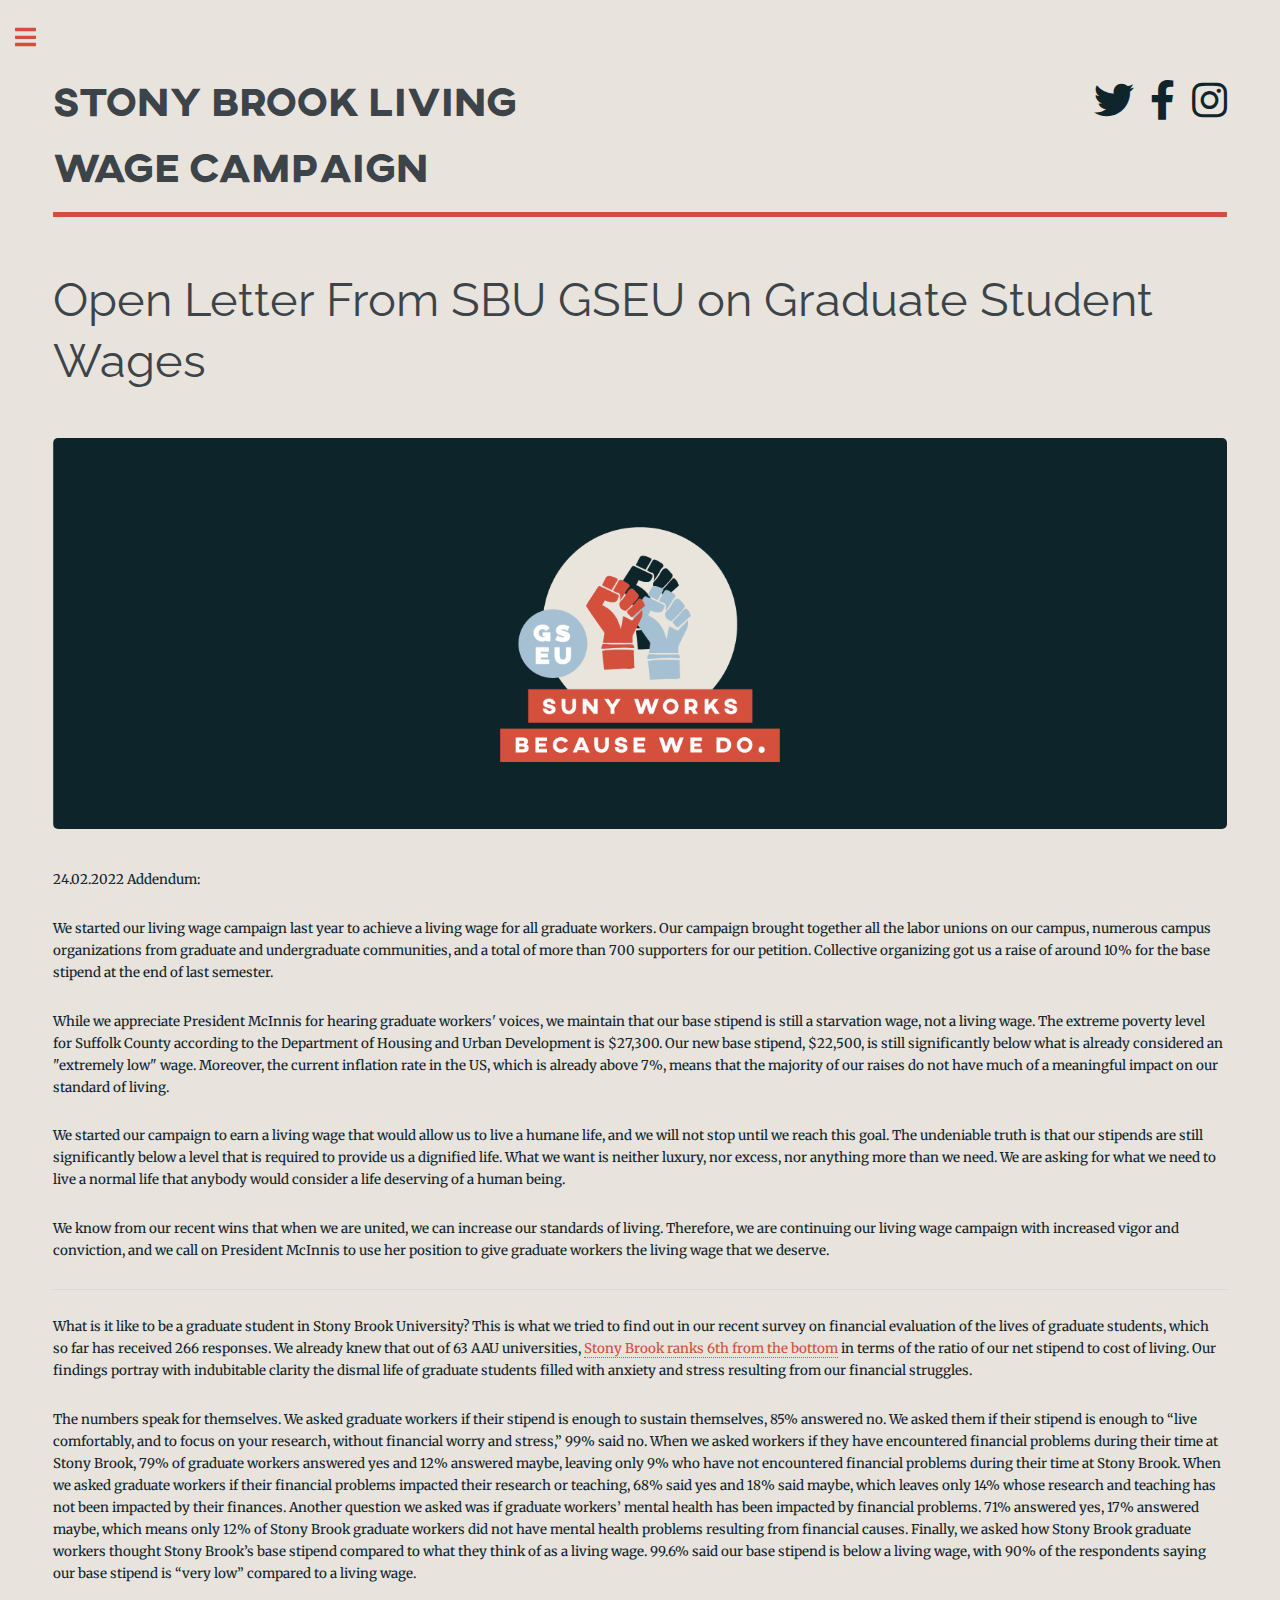
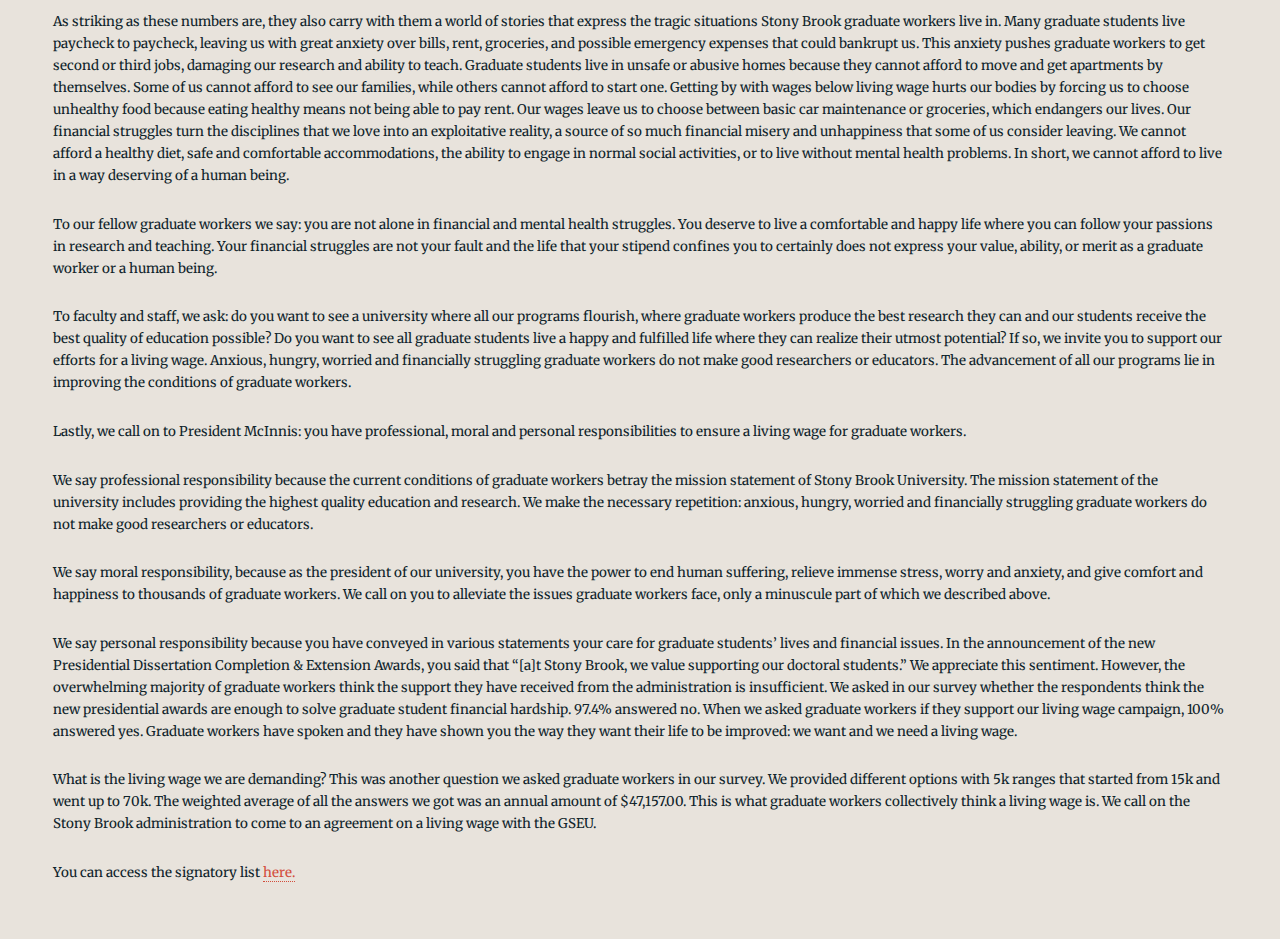
<file: letter.html>
<!DOCTYPE HTML>
<!--
	Editorial by HTML5 UP
	html5up.net | @ajlkn
	Free for personal and commercial use under the CCA 3.0 license (html5up.net/license)
-->
<html>
	<head>
		<title>Stony Brook Living Wage Campaign</title>
		<meta charset="utf-8" />
		<meta name="viewport" content="width=device-width, initial-scale=1, user-scalable=no" />
		<link rel="stylesheet" href="assets/css/main.css" />
	</head>
	<body class="is-preload">

		<!-- Wrapper -->
			<div id="wrapper">

				<!-- Main -->
					<div id="main">
						<div class="inner">

							<!-- Header -->
								<header id="header">
									<a href="index.html" class="logo"><strong>Stony Brook Living Wage Campaign</strong></a>
									<ul class="icons">
										<li><a href="https://twitter.com/GSEU_SBU" class="icon brands fa-twitter"><span class="label">Twitter</span></a></li>
										<li><a href="https://www.facebook.com/SBUGSEU/" class="icon brands fa-facebook-f"><span class="label">Facebook</span></a></li>
										<li><a href="https://www.instagram.com/sbu_gseu/" class="icon brands fa-instagram"><span class="label">Instagram</span></a></li>
									</ul>
								</header>

							<!-- Content -->
								<section>
									<header class="main">
										<h1>Open Letter From SBU GSEU on Graduate Student Wages</h1>
									</header>

									<span class="image main"><img src="images/GSEU_TwitterHeader.png" alt="" /></span>

									<p>24.02.2022 Addendum:</p>

									<p>We started our living wage campaign last year to achieve a living wage for all graduate workers. Our campaign brought together all the labor unions on our campus, numerous campus organizations from graduate and undergraduate communities, and a total of more than 700 supporters for our petition. Collective organizing got us a raise of around 10% for the base stipend at the end of last semester.</p>

									<p>While we appreciate President McInnis for hearing graduate workers' voices, we maintain that our base stipend is still a starvation wage, not a living wage. The extreme poverty level for Suffolk County according to the Department of Housing and Urban Development is $27,300. Our new base stipend, $22,500, is still significantly below what is already considered an "extremely low" wage. Moreover, the current inflation rate in the US, which is already above 7%, means that the majority of our raises do not have much of a meaningful impact on our standard of living.</p>

									<p>We started our campaign to earn a living wage that would allow us to live a humane life, and we will not stop until we reach this goal. The undeniable truth is that our stipends are still significantly below a level that is required to provide us a dignified life. What we want is neither luxury, nor excess, nor anything more than we need. We are asking for what we need to live a normal life that anybody would consider a life deserving of a human being.</p>

									<p>We know from our recent wins that when we are united, we can increase our standards of living. Therefore, we are continuing our living wage campaign with increased vigor and conviction, and we call on President McInnis to use her position to give graduate workers the living wage that we deserve.</p>

									<hr/>


									<p>What is it like to be a graduate student in Stony Brook University? This is what we tried to find out in our recent survey on financial evaluation of the lives of graduate students, which so far has received 266 responses. We already knew that out of 63 AAU universities, <a href="https://docs.google.com/spreadsheets/d/12QHeymmUnVK4b4Ab4DYH5rp_IVJ2F_fI">Stony Brook ranks 6th from the bottom</a> in terms of the ratio of our net stipend to cost of living. Our findings portray with indubitable clarity the dismal life of graduate students filled with anxiety and stress resulting from our financial struggles. </p>
									
									<p>The numbers speak for themselves. We asked graduate workers if their stipend is enough to sustain themselves, 85% answered no. We asked them if their stipend is enough to “live comfortably, and to focus on your research, without financial worry and stress,” 99% said no. When we asked workers if they have encountered financial problems during their time at Stony Brook, 79% of graduate workers answered yes and 12% answered maybe, leaving only 9% who have not encountered financial problems during their time at Stony Brook. When we asked graduate workers if their financial problems impacted their research or teaching, 68% said yes and 18% said maybe, which leaves only 14% whose research and teaching has not been impacted by their finances. Another question we asked was if graduate workers’ mental health has been impacted by financial problems. 71% answered yes, 17% answered maybe, which means only 12% of Stony Brook graduate workers did not have mental health problems resulting from financial causes. Finally, we asked how Stony Brook graduate workers thought Stony Brook’s base stipend compared to what they think of as a living wage. 99.6% said our base stipend is below a living wage, with 90% of the respondents saying our base stipend is “very low” compared to a living wage. </p>
									
									<p>As striking as these numbers are, they also carry with them a world of stories that express the tragic situations Stony Brook graduate workers live in. Many graduate students live paycheck to paycheck, leaving us with great anxiety over bills, rent, groceries, and possible emergency expenses that could bankrupt us. This anxiety pushes graduate workers to get second or third jobs, damaging our research and ability to teach. Graduate students live in unsafe or abusive homes because they cannot afford to move and get apartments by themselves. Some of us cannot afford to see our families, while others cannot afford to start one. Getting by with wages below living wage hurts our bodies by forcing us to choose unhealthy food because eating healthy means not being able to pay rent. Our wages leave us to choose between basic car maintenance or groceries, which endangers our lives. Our financial struggles turn the disciplines that we love into an exploitative reality, a source of so much financial misery and unhappiness that some of us consider leaving. We cannot afford a healthy diet, safe and comfortable accommodations, the ability to engage in normal social activities, or to live without mental health problems. In short, we cannot afford to live in a way deserving of a human being.</p>
												
									<p>To our fellow graduate workers we say: you are not alone in financial and mental health struggles. You deserve to live a comfortable and happy life where you can follow your passions in research and teaching. Your financial struggles are not your fault and the life that your stipend confines you to certainly does not express your value, ability, or merit as a graduate worker or a human being. </p>
									
									<p>To faculty and staff, we ask: do you want to see a university where all our programs flourish, where graduate workers produce the best research they can and our students receive the best quality of education possible? Do you want to see all graduate students live a happy and fulfilled life where they can realize their utmost potential? If so, we invite you to support our efforts for a living wage. Anxious, hungry, worried and financially struggling graduate workers do not make good researchers or educators. The advancement of all our programs lie in improving the conditions of graduate workers. </p>
									
									<p>Lastly, we call on to President McInnis: you have professional, moral and personal responsibilities to ensure a living wage for graduate workers. </p>
									
									<p>We say professional responsibility because the current conditions of graduate workers betray the mission statement of Stony Brook University. The mission statement of the university includes providing the highest quality education and research. We make the necessary repetition: anxious, hungry, worried and financially struggling graduate workers do not make good researchers or educators. </p>
									
									<p>We say moral responsibility, because as the president of our university, you have the power to end human suffering, relieve immense stress, worry and anxiety, and give comfort and happiness to thousands of graduate workers. We call on you to alleviate the issues graduate workers face, only a minuscule part of which we described above.</p>
									
									<p>We say personal responsibility because you have conveyed in various statements your care for graduate students’ lives and financial issues. In the announcement of the new Presidential Dissertation Completion & Extension Awards, you said that “[a]t Stony Brook, we value supporting our doctoral students.” We appreciate this sentiment. However, the overwhelming majority of graduate workers think the support they have received from the administration is insufficient. We asked in our survey whether the respondents think the new presidential awards are enough to solve graduate student financial hardship. 97.4% answered no. When we asked graduate workers if they support our living wage campaign, 100% answered yes. Graduate workers have spoken and they have shown you the way they want their life to be improved: we want and we need a living wage.</p>
									
									<p>What is the living wage we are demanding? This was another question we asked graduate workers in our survey. We provided different options with 5k ranges that started from 15k and went up to 70k. The weighted average of all the answers we got was an annual amount of $47,157.00. This is what graduate workers collectively think a living wage is. We call on the Stony Brook administration to come to an agreement on a living wage with the GSEU.</p>

									<p>You can access the signatory list <a href="https://docs.google.com/document/d/1Y_vhHpXjE5n5ourTETpWgTxVuZwa7Ty87KfaQSE6DP8/edit">here.</a></p>
								
								</section>

						</div>
					</div>

				<!-- Sidebar -->
					<div id="sidebar">
						<div class="inner">

							<!-- Menu -->
								<nav id="menu">
									<header class="major">
										<h2>Menu</h2>
									</header>
									<ul>
										<li><a href="index.html">Home</a></li>
										<li><a href="letter.html">Full Letter</a></li>
										<li><a href="stonybrookworker.html">The Stony Brook Worker</a></li>
									</ul>
								</nav>

							<!-- Section -->
								<section>
									<header class="major">
										<h2>Contact us</h2>
									</header>
									<p>Send us your comments and follow us on social media!</p>
									<ul class="contact">
										<li class="icon brands fa-twitter"><a href="https://twitter.com/GSEU_SBU">@GSEU_SBU</a></li>
							            <li class="icon brands fa-facebook-f"><a href="https://www.facebook.com/SBUGSEU/">GSEU Stony Brook</a></li>
										<li class="icon brands fa-instagram"><a href="https://www.instagram.com/sbu_gseu/">@sbu_gseu</a></li>
									</ul>
								</section>
								
							<!-- Section -->
								<section>
									<header class="major">
										<h2>Contact them</h2>
									</header>
									<p>Let Stony Brook University know that you demand a living wage for graduate students.</p>
									<ul class="contact">
										<li class="icon brands fa-twitter"><a href="https://twitter.com/stonybrooku">@stonybrooku</a></li>
							            <li class="icon brands fa-facebook-f"><a href="https://www.facebook.com/stonybrooku/">Stony Brook University</a></li>
										<li class="icon brands fa-instagram"><a href="https://www.instagram.com/stonybrooku/">@stonybrooku</a></li>
									</ul>
								</section>
							
							<!-- Section -->
								<section>
									<header class="major">
										<h2>Sign your card</h2>
									</header>
									<p>When we fight, we win. Signing your card today brings us one step closer to achieving a living wage.</p>
									<ul class="contact">
									<li class="icon solid fa-pen-square"><a href="https://www.cwa1104gseu.com/become-gseu-member">TAs and GAs: sign GSEU card</a></li>
									<li class="icon solid fa-pen-square"><a href="https://cwaraunion.org/content/become-cwa-1104-ra-union-member">RAs: sign RAU card</a></li>
									</ul>
								</section>

							<!-- Footer -->
								<footer id="footer">
									<p>Stony Brook GSEU. Demo Images: <a href="https://unsplash.com">Unsplash</a>. Design: <a href="https://html5up.net">HTML5 UP</a>.</p>
								</footer>

						</div>
					</div>

			</div>

		<!-- Scripts -->
			<script src="assets/js/jquery.min.js"></script>
			<script src="assets/js/browser.min.js"></script>
			<script src="assets/js/breakpoints.min.js"></script>
			<script src="assets/js/util.js"></script>
			<script src="assets/js/main.js"></script>

	</body>
</html>
</file>
<file: assets/css/main.css>
@import url(fontawesome-all.min.css);
@import url("https://fonts.googleapis.com/css?family=Raleway:400,400italic,600italic|Merriweather:400,400italic");
@font-face {
    font-family: Axis;
    src: url("../webfonts/Axis.otf") format("opentype");
}
/*
	Editorial by HTML5 UP
	html5up.net | @ajlkn
	Free for personal and commercial use under the CCA 3.0 license (html5up.net/license)
*/
html, body, div, span, applet, object,
iframe, h1, h2, h3, h4, h5, h6, p, blockquote,
pre, a, abbr, acronym, address, big, cite,
code, del, dfn, em, img, ins, kbd, q, s, samp,
small, strike, strong, sub, sup, tt, var, b,
u, i, center, dl, dt, dd, ol, ul, li, fieldset,
form, label, legend, table, caption, tbody,
tfoot, thead, tr, th, td, article, aside,
canvas, details, embed, figure, figcaption,
footer, header, hgroup, menu, nav, output, ruby,
section, summary, time, mark, audio, video {
  margin: 0;
  padding: 0;
  border: 0;
  font-size: 100%;
  font: inherit;
  vertical-align: baseline; }

article, aside, details, figcaption, figure,
footer, header, hgroup, menu, nav, section {
  display: block; }

body {
  line-height: 1; }

ol, ul {
  list-style: none; }

blockquote, q {
  quotes: none; }
  blockquote:before, blockquote:after, q:before, q:after {
    content: '';
    content: none; }

table {
  border-collapse: collapse;
  border-spacing: 0; }

body {
  -webkit-text-size-adjust: none; }

mark {
  background-color: transparent;
  color: inherit; }

input::-moz-focus-inner {
  border: 0;
  padding: 0; }

input, select, textarea {
  -moz-appearance: none;
  -webkit-appearance: none;
  -ms-appearance: none;
  appearance: none; }

/* Basic */
@-ms-viewport {
  width: device-width; }

body {
  -ms-overflow-style: scrollbar; }

@media screen and (max-width: 480px) {
  html, body {
    min-width: 320px; } }

html {
  box-sizing: border-box; }

*, *:before, *:after {
  box-sizing: inherit; }

body {
  background: #e8e3dc; }
  body.is-preload *, body.is-preload *:before, body.is-preload *:after, body.is-resizing *, body.is-resizing *:before, body.is-resizing *:after {
    -moz-animation: none !important;
    -webkit-animation: none !important;
    -ms-animation: none !important;
    animation: none !important;
    -moz-transition: none !important;
    -webkit-transition: none !important;
    -ms-transition: none !important;
    transition: none !important; }

/* Type */
body, input, select, textarea {
  color: #0f242b;
  font-family: "Merriweather", serif;
  font-size: 13pt;
  font-weight: 400;
  line-height: 1.65; }
  @media screen and (max-width: 1680px) {
    body, input, select, textarea {
      font-size: 11pt; } }
  @media screen and (max-width: 1280px) {
    body, input, select, textarea {
      font-size: 10pt; } }
  @media screen and (max-width: 360px) {
    body, input, select, textarea {
      font-size: 9pt; } }

a {
  -moz-transition: color 0.2s ease-in-out, border-bottom-color 0.2s ease-in-out;
  -webkit-transition: color 0.2s ease-in-out, border-bottom-color 0.2s ease-in-out;
  -ms-transition: color 0.2s ease-in-out, border-bottom-color 0.2s ease-in-out;
  transition: color 0.2s ease-in-out, border-bottom-color 0.2s ease-in-out;
  border-bottom: dotted 1px;
  color: #d34e3c;
  text-decoration: none; }
  a:hover {
    border-bottom-color: #d34e3c;
    color: #d34e3c !important; }
    a:hover strong {
      color: inherit; }

strong, b {
  color: #3d4449;
  font-weight: 600; }

em, i {
  font-style: italic; }

p {
  margin: 0 0 2em 0; }

h1, h2, h3, h4, h5, h6 {
  color: #3d4449;
  font-family: "Raleway", sans-serif;
  font-weight: 400;
  line-height: 1.5;
  margin: 0 0 1em 0; }
  h1 a, h2 a, h3 a, h4 a, h5 a, h6 a {
    color: inherit;
    text-decoration: none;
    border-bottom: 0; }

h1 {
  font-size: 4em;
  margin: 0 0 0.5em 0;
  line-height: 1.3; }

h2 {
  font-size: 1.75em; }

h3 {
  font-size: 1.25em; }

h4 {
  font-size: 1.1em; }

h5 {
  font-size: 0.9em; }

h6 {
  font-size: 0.7em; }

@media screen and (max-width: 1680px) {
  h1 {
    font-size: 3.5em; } }

@media screen and (max-width: 980px) {
  h1 {
    font-size: 3.25em; } }

@media screen and (max-width: 736px) {
  h1 {
    font-size: 2em;
    line-height: 1.4; }
  h2 {
    font-size: 1.5em; } }

sub {
  font-size: 0.8em;
  position: relative;
  top: 0.5em; }

sup {
  font-size: 0.8em;
  position: relative;
  top: -0.5em; }

blockquote {
  border-left: solid 3px rgba(211, 78, 60, 1);
  background-color: rgba(165, 192, 205, .5);
  font-size: 1.25em;
  font-style: italic;
  margin: 0 0 2em 0;
  padding: 0.5em 0 0.5em 2em; }

code {
  background: rgba(230, 235, 237, 0.25);
  border-radius: 0.375em;
  border: solid 1px rgba(210, 215, 217, 0.75);
  font-family: "Courier New", monospace;
  font-size: 0.9em;
  margin: 0 0.25em;
  padding: 0.25em 0.65em; }

pre {
  -webkit-overflow-scrolling: touch;
  font-family: "Courier New", monospace;
  font-size: 0.9em;
  margin: 0 0 2em 0; }
  pre code {
    display: block;
    line-height: 1.75;
    padding: 1em 1.5em;
    overflow-x: auto; }

hr {
  border: 0;
  border-bottom: solid 1px rgba(210, 215, 217, 0.75);
  margin: 2em 0; }
  hr.major {
    margin: 3em 0; }

.align-left {
  text-align: left; }

.align-center {
  text-align: center; }

.align-right {
  text-align: right; }

/* Row */
.row {
  display: flex;
  flex-wrap: wrap;
  box-sizing: border-box;
  align-items: stretch; }
  .row > * {
    box-sizing: border-box; }
  .row.gtr-uniform > * > :last-child {
    margin-bottom: 0; }
  .row.aln-left {
    justify-content: flex-start; }
  .row.aln-center {
    justify-content: center; }
  .row.aln-right {
    justify-content: flex-end; }
  .row.aln-top {
    align-items: flex-start; }
  .row.aln-middle {
    align-items: center; }
  .row.aln-bottom {
    align-items: flex-end; }
  .row > .imp {
    order: -1; }
  .row > .col-1 {
    width: 8.33333%; }
  .row > .off-1 {
    margin-left: 8.33333%; }
  .row > .col-2 {
    width: 16.66667%; }
  .row > .off-2 {
    margin-left: 16.66667%; }
  .row > .col-3 {
    width: 25%; }
  .row > .off-3 {
    margin-left: 25%; }
  .row > .col-4 {
    width: 33.33333%; }
  .row > .off-4 {
    margin-left: 33.33333%; }
  .row > .col-5 {
    width: 41.66667%; }
  .row > .off-5 {
    margin-left: 41.66667%; }
  .row > .col-6 {
    width: 50%; }
  .row > .off-6 {
    margin-left: 50%; }
  .row > .col-7 {
    width: 58.33333%; }
  .row > .off-7 {
    margin-left: 58.33333%; }
  .row > .col-8 {
    width: 66.66667%; }
  .row > .off-8 {
    margin-left: 66.66667%; }
  .row > .col-9 {
    width: 75%; }
  .row > .off-9 {
    margin-left: 75%; }
  .row > .col-10 {
    width: 83.33333%; }
  .row > .off-10 {
    margin-left: 83.33333%; }
  .row > .col-11 {
    width: 91.66667%; }
  .row > .off-11 {
    margin-left: 91.66667%; }
  .row > .col-12 {
    width: 100%; }
  .row > .off-12 {
    margin-left: 100%; }
  .row.gtr-0 {
    margin-top: 0;
    margin-left: 0em; }
    .row.gtr-0 > * {
      padding: 0 0 0 0em; }
    .row.gtr-0.gtr-uniform {
      margin-top: 0em; }
      .row.gtr-0.gtr-uniform > * {
        padding-top: 0em; }
  .row.gtr-25 {
    margin-top: 0;
    margin-left: -0.375em; }
    .row.gtr-25 > * {
      padding: 0 0 0 0.375em; }
    .row.gtr-25.gtr-uniform {
      margin-top: -0.375em; }
      .row.gtr-25.gtr-uniform > * {
        padding-top: 0.375em; }
  .row.gtr-50 {
    margin-top: 0;
    margin-left: -0.75em; }
    .row.gtr-50 > * {
      padding: 0 0 0 0.75em; }
    .row.gtr-50.gtr-uniform {
      margin-top: -0.75em; }
      .row.gtr-50.gtr-uniform > * {
        padding-top: 0.75em; }
  .row {
    margin-top: 0;
    margin-left: -1.5em; }
    .row > * {
      padding: 0 0 0 1.5em; }
    .row.gtr-uniform {
      margin-top: -1.5em; }
      .row.gtr-uniform > * {
        padding-top: 1.5em; }
  .row.gtr-150 {
    margin-top: 0;
    margin-left: -2.25em; }
    .row.gtr-150 > * {
      padding: 0 0 0 2.25em; }
    .row.gtr-150.gtr-uniform {
      margin-top: -2.25em; }
      .row.gtr-150.gtr-uniform > * {
        padding-top: 2.25em; }
  .row.gtr-200 {
    margin-top: 0;
    margin-left: -3em; }
    .row.gtr-200 > * {
      padding: 0 0 0 3em; }
    .row.gtr-200.gtr-uniform {
      margin-top: -3em; }
      .row.gtr-200.gtr-uniform > * {
        padding-top: 3em; }
  @media screen and (max-width: 1680px) {
    .row {
      display: flex;
      flex-wrap: wrap;
      box-sizing: border-box;
      align-items: stretch; }
      .row > * {
        box-sizing: border-box; }
      .row.gtr-uniform > * > :last-child {
        margin-bottom: 0; }
      .row.aln-left {
        justify-content: flex-start; }
      .row.aln-center {
        justify-content: center; }
      .row.aln-right {
        justify-content: flex-end; }
      .row.aln-top {
        align-items: flex-start; }
      .row.aln-middle {
        align-items: center; }
      .row.aln-bottom {
        align-items: flex-end; }
      .row > .imp-xlarge {
        order: -1; }
      .row > .col-1-xlarge {
        width: 8.33333%; }
      .row > .off-1-xlarge {
        margin-left: 8.33333%; }
      .row > .col-2-xlarge {
        width: 16.66667%; }
      .row > .off-2-xlarge {
        margin-left: 16.66667%; }
      .row > .col-3-xlarge {
        width: 25%; }
      .row > .off-3-xlarge {
        margin-left: 25%; }
      .row > .col-4-xlarge {
        width: 33.33333%; }
      .row > .off-4-xlarge {
        margin-left: 33.33333%; }
      .row > .col-5-xlarge {
        width: 41.66667%; }
      .row > .off-5-xlarge {
        margin-left: 41.66667%; }
      .row > .col-6-xlarge {
        width: 50%; }
      .row > .off-6-xlarge {
        margin-left: 50%; }
      .row > .col-7-xlarge {
        width: 58.33333%; }
      .row > .off-7-xlarge {
        margin-left: 58.33333%; }
      .row > .col-8-xlarge {
        width: 66.66667%; }
      .row > .off-8-xlarge {
        margin-left: 66.66667%; }
      .row > .col-9-xlarge {
        width: 75%; }
      .row > .off-9-xlarge {
        margin-left: 75%; }
      .row > .col-10-xlarge {
        width: 83.33333%; }
      .row > .off-10-xlarge {
        margin-left: 83.33333%; }
      .row > .col-11-xlarge {
        width: 91.66667%; }
      .row > .off-11-xlarge {
        margin-left: 91.66667%; }
      .row > .col-12-xlarge {
        width: 100%; }
      .row > .off-12-xlarge {
        margin-left: 100%; }
      .row.gtr-0 {
        margin-top: 0;
        margin-left: 0em; }
        .row.gtr-0 > * {
          padding: 0 0 0 0em; }
        .row.gtr-0.gtr-uniform {
          margin-top: 0em; }
          .row.gtr-0.gtr-uniform > * {
            padding-top: 0em; }
      .row.gtr-25 {
        margin-top: 0;
        margin-left: -0.375em; }
        .row.gtr-25 > * {
          padding: 0 0 0 0.375em; }
        .row.gtr-25.gtr-uniform {
          margin-top: -0.375em; }
          .row.gtr-25.gtr-uniform > * {
            padding-top: 0.375em; }
      .row.gtr-50 {
        margin-top: 0;
        margin-left: -0.75em; }
        .row.gtr-50 > * {
          padding: 0 0 0 0.75em; }
        .row.gtr-50.gtr-uniform {
          margin-top: -0.75em; }
          .row.gtr-50.gtr-uniform > * {
            padding-top: 0.75em; }
      .row {
        margin-top: 0;
        margin-left: -1.5em; }
        .row > * {
          padding: 0 0 0 1.5em; }
        .row.gtr-uniform {
          margin-top: -1.5em; }
          .row.gtr-uniform > * {
            padding-top: 1.5em; }
      .row.gtr-150 {
        margin-top: 0;
        margin-left: -2.25em; }
        .row.gtr-150 > * {
          padding: 0 0 0 2.25em; }
        .row.gtr-150.gtr-uniform {
          margin-top: -2.25em; }
          .row.gtr-150.gtr-uniform > * {
            padding-top: 2.25em; }
      .row.gtr-200 {
        margin-top: 0;
        margin-left: -3em; }
        .row.gtr-200 > * {
          padding: 0 0 0 3em; }
        .row.gtr-200.gtr-uniform {
          margin-top: -3em; }
          .row.gtr-200.gtr-uniform > * {
            padding-top: 3em; } }
  @media screen and (max-width: 1280px) {
    .row {
      display: flex;
      flex-wrap: wrap;
      box-sizing: border-box;
      align-items: stretch; }
      .row > * {
        box-sizing: border-box; }
      .row.gtr-uniform > * > :last-child {
        margin-bottom: 0; }
      .row.aln-left {
        justify-content: flex-start; }
      .row.aln-center {
        justify-content: center; }
      .row.aln-right {
        justify-content: flex-end; }
      .row.aln-top {
        align-items: flex-start; }
      .row.aln-middle {
        align-items: center; }
      .row.aln-bottom {
        align-items: flex-end; }
      .row > .imp-large {
        order: -1; }
      .row > .col-1-large {
        width: 8.33333%; }
      .row > .off-1-large {
        margin-left: 8.33333%; }
      .row > .col-2-large {
        width: 16.66667%; }
      .row > .off-2-large {
        margin-left: 16.66667%; }
      .row > .col-3-large {
        width: 25%; }
      .row > .off-3-large {
        margin-left: 25%; }
      .row > .col-4-large {
        width: 33.33333%; }
      .row > .off-4-large {
        margin-left: 33.33333%; }
      .row > .col-5-large {
        width: 41.66667%; }
      .row > .off-5-large {
        margin-left: 41.66667%; }
      .row > .col-6-large {
        width: 50%; }
      .row > .off-6-large {
        margin-left: 50%; }
      .row > .col-7-large {
        width: 58.33333%; }
      .row > .off-7-large {
        margin-left: 58.33333%; }
      .row > .col-8-large {
        width: 66.66667%; }
      .row > .off-8-large {
        margin-left: 66.66667%; }
      .row > .col-9-large {
        width: 75%; }
      .row > .off-9-large {
        margin-left: 75%; }
      .row > .col-10-large {
        width: 83.33333%; }
      .row > .off-10-large {
        margin-left: 83.33333%; }
      .row > .col-11-large {
        width: 91.66667%; }
      .row > .off-11-large {
        margin-left: 91.66667%; }
      .row > .col-12-large {
        width: 100%; }
      .row > .off-12-large {
        margin-left: 100%; }
      .row.gtr-0 {
        margin-top: 0;
        margin-left: 0em; }
        .row.gtr-0 > * {
          padding: 0 0 0 0em; }
        .row.gtr-0.gtr-uniform {
          margin-top: 0em; }
          .row.gtr-0.gtr-uniform > * {
            padding-top: 0em; }
      .row.gtr-25 {
        margin-top: 0;
        margin-left: -0.375em; }
        .row.gtr-25 > * {
          padding: 0 0 0 0.375em; }
        .row.gtr-25.gtr-uniform {
          margin-top: -0.375em; }
          .row.gtr-25.gtr-uniform > * {
            padding-top: 0.375em; }
      .row.gtr-50 {
        margin-top: 0;
        margin-left: -0.75em; }
        .row.gtr-50 > * {
          padding: 0 0 0 0.75em; }
        .row.gtr-50.gtr-uniform {
          margin-top: -0.75em; }
          .row.gtr-50.gtr-uniform > * {
            padding-top: 0.75em; }
      .row {
        margin-top: 0;
        margin-left: -1.5em; }
        .row > * {
          padding: 0 0 0 1.5em; }
        .row.gtr-uniform {
          margin-top: -1.5em; }
          .row.gtr-uniform > * {
            padding-top: 1.5em; }
      .row.gtr-150 {
        margin-top: 0;
        margin-left: -2.25em; }
        .row.gtr-150 > * {
          padding: 0 0 0 2.25em; }
        .row.gtr-150.gtr-uniform {
          margin-top: -2.25em; }
          .row.gtr-150.gtr-uniform > * {
            padding-top: 2.25em; }
      .row.gtr-200 {
        margin-top: 0;
        margin-left: -3em; }
        .row.gtr-200 > * {
          padding: 0 0 0 3em; }
        .row.gtr-200.gtr-uniform {
          margin-top: -3em; }
          .row.gtr-200.gtr-uniform > * {
            padding-top: 3em; } }
  @media screen and (max-width: 980px) {
    .row {
      display: flex;
      flex-wrap: wrap;
      box-sizing: border-box;
      align-items: stretch; }
      .row > * {
        box-sizing: border-box; }
      .row.gtr-uniform > * > :last-child {
        margin-bottom: 0; }
      .row.aln-left {
        justify-content: flex-start; }
      .row.aln-center {
        justify-content: center; }
      .row.aln-right {
        justify-content: flex-end; }
      .row.aln-top {
        align-items: flex-start; }
      .row.aln-middle {
        align-items: center; }
      .row.aln-bottom {
        align-items: flex-end; }
      .row > .imp-medium {
        order: -1; }
      .row > .col-1-medium {
        width: 8.33333%; }
      .row > .off-1-medium {
        margin-left: 8.33333%; }
      .row > .col-2-medium {
        width: 16.66667%; }
      .row > .off-2-medium {
        margin-left: 16.66667%; }
      .row > .col-3-medium {
        width: 25%; }
      .row > .off-3-medium {
        margin-left: 25%; }
      .row > .col-4-medium {
        width: 33.33333%; }
      .row > .off-4-medium {
        margin-left: 33.33333%; }
      .row > .col-5-medium {
        width: 41.66667%; }
      .row > .off-5-medium {
        margin-left: 41.66667%; }
      .row > .col-6-medium {
        width: 50%; }
      .row > .off-6-medium {
        margin-left: 50%; }
      .row > .col-7-medium {
        width: 58.33333%; }
      .row > .off-7-medium {
        margin-left: 58.33333%; }
      .row > .col-8-medium {
        width: 66.66667%; }
      .row > .off-8-medium {
        margin-left: 66.66667%; }
      .row > .col-9-medium {
        width: 75%; }
      .row > .off-9-medium {
        margin-left: 75%; }
      .row > .col-10-medium {
        width: 83.33333%; }
      .row > .off-10-medium {
        margin-left: 83.33333%; }
      .row > .col-11-medium {
        width: 91.66667%; }
      .row > .off-11-medium {
        margin-left: 91.66667%; }
      .row > .col-12-medium {
        width: 100%; }
      .row > .off-12-medium {
        margin-left: 100%; }
      .row.gtr-0 {
        margin-top: 0;
        margin-left: 0em; }
        .row.gtr-0 > * {
          padding: 0 0 0 0em; }
        .row.gtr-0.gtr-uniform {
          margin-top: 0em; }
          .row.gtr-0.gtr-uniform > * {
            padding-top: 0em; }
      .row.gtr-25 {
        margin-top: 0;
        margin-left: -0.375em; }
        .row.gtr-25 > * {
          padding: 0 0 0 0.375em; }
        .row.gtr-25.gtr-uniform {
          margin-top: -0.375em; }
          .row.gtr-25.gtr-uniform > * {
            padding-top: 0.375em; }
      .row.gtr-50 {
        margin-top: 0;
        margin-left: -0.75em; }
        .row.gtr-50 > * {
          padding: 0 0 0 0.75em; }
        .row.gtr-50.gtr-uniform {
          margin-top: -0.75em; }
          .row.gtr-50.gtr-uniform > * {
            padding-top: 0.75em; }
      .row {
        margin-top: 0;
        margin-left: -1.5em; }
        .row > * {
          padding: 0 0 0 1.5em; }
        .row.gtr-uniform {
          margin-top: -1.5em; }
          .row.gtr-uniform > * {
            padding-top: 1.5em; }
      .row.gtr-150 {
        margin-top: 0;
        margin-left: -2.25em; }
        .row.gtr-150 > * {
          padding: 0 0 0 2.25em; }
        .row.gtr-150.gtr-uniform {
          margin-top: -2.25em; }
          .row.gtr-150.gtr-uniform > * {
            padding-top: 2.25em; }
      .row.gtr-200 {
        margin-top: 0;
        margin-left: -3em; }
        .row.gtr-200 > * {
          padding: 0 0 0 3em; }
        .row.gtr-200.gtr-uniform {
          margin-top: -3em; }
          .row.gtr-200.gtr-uniform > * {
            padding-top: 3em; } }
  @media screen and (max-width: 736px) {
    .row {
      display: flex;
      flex-wrap: wrap;
      box-sizing: border-box;
      align-items: stretch; }
      .row > * {
        box-sizing: border-box; }
      .row.gtr-uniform > * > :last-child {
        margin-bottom: 0; }
      .row.aln-left {
        justify-content: flex-start; }
      .row.aln-center {
        justify-content: center; }
      .row.aln-right {
        justify-content: flex-end; }
      .row.aln-top {
        align-items: flex-start; }
      .row.aln-middle {
        align-items: center; }
      .row.aln-bottom {
        align-items: flex-end; }
      .row > .imp-small {
        order: -1; }
      .row > .col-1-small {
        width: 8.33333%; }
      .row > .off-1-small {
        margin-left: 8.33333%; }
      .row > .col-2-small {
        width: 16.66667%; }
      .row > .off-2-small {
        margin-left: 16.66667%; }
      .row > .col-3-small {
        width: 25%; }
      .row > .off-3-small {
        margin-left: 25%; }
      .row > .col-4-small {
        width: 33.33333%; }
      .row > .off-4-small {
        margin-left: 33.33333%; }
      .row > .col-5-small {
        width: 41.66667%; }
      .row > .off-5-small {
        margin-left: 41.66667%; }
      .row > .col-6-small {
        width: 50%; }
      .row > .off-6-small {
        margin-left: 50%; }
      .row > .col-7-small {
        width: 58.33333%; }
      .row > .off-7-small {
        margin-left: 58.33333%; }
      .row > .col-8-small {
        width: 66.66667%; }
      .row > .off-8-small {
        margin-left: 66.66667%; }
      .row > .col-9-small {
        width: 75%; }
      .row > .off-9-small {
        margin-left: 75%; }
      .row > .col-10-small {
        width: 83.33333%; }
      .row > .off-10-small {
        margin-left: 83.33333%; }
      .row > .col-11-small {
        width: 91.66667%; }
      .row > .off-11-small {
        margin-left: 91.66667%; }
      .row > .col-12-small {
        width: 100%; }
      .row > .off-12-small {
        margin-left: 100%; }
      .row.gtr-0 {
        margin-top: 0;
        margin-left: 0em; }
        .row.gtr-0 > * {
          padding: 0 0 0 0em; }
        .row.gtr-0.gtr-uniform {
          margin-top: 0em; }
          .row.gtr-0.gtr-uniform > * {
            padding-top: 0em; }
      .row.gtr-25 {
        margin-top: 0;
        margin-left: -0.375em; }
        .row.gtr-25 > * {
          padding: 0 0 0 0.375em; }
        .row.gtr-25.gtr-uniform {
          margin-top: -0.375em; }
          .row.gtr-25.gtr-uniform > * {
            padding-top: 0.375em; }
      .row.gtr-50 {
        margin-top: 0;
        margin-left: -0.75em; }
        .row.gtr-50 > * {
          padding: 0 0 0 0.75em; }
        .row.gtr-50.gtr-uniform {
          margin-top: -0.75em; }
          .row.gtr-50.gtr-uniform > * {
            padding-top: 0.75em; }
      .row {
        margin-top: 0;
        margin-left: -1.5em; }
        .row > * {
          padding: 0 0 0 1.5em; }
        .row.gtr-uniform {
          margin-top: -1.5em; }
          .row.gtr-uniform > * {
            padding-top: 1.5em; }
      .row.gtr-150 {
        margin-top: 0;
        margin-left: -2.25em; }
        .row.gtr-150 > * {
          padding: 0 0 0 2.25em; }
        .row.gtr-150.gtr-uniform {
          margin-top: -2.25em; }
          .row.gtr-150.gtr-uniform > * {
            padding-top: 2.25em; }
      .row.gtr-200 {
        margin-top: 0;
        margin-left: -3em; }
        .row.gtr-200 > * {
          padding: 0 0 0 3em; }
        .row.gtr-200.gtr-uniform {
          margin-top: -3em; }
          .row.gtr-200.gtr-uniform > * {
            padding-top: 3em; } }
  @media screen and (max-width: 480px) {
    .row {
      display: flex;
      flex-wrap: wrap;
      box-sizing: border-box;
      align-items: stretch; }
      .row > * {
        box-sizing: border-box; }
      .row.gtr-uniform > * > :last-child {
        margin-bottom: 0; }
      .row.aln-left {
        justify-content: flex-start; }
      .row.aln-center {
        justify-content: center; }
      .row.aln-right {
        justify-content: flex-end; }
      .row.aln-top {
        align-items: flex-start; }
      .row.aln-middle {
        align-items: center; }
      .row.aln-bottom {
        align-items: flex-end; }
      .row > .imp-xsmall {
        order: -1; }
      .row > .col-1-xsmall {
        width: 8.33333%; }
      .row > .off-1-xsmall {
        margin-left: 8.33333%; }
      .row > .col-2-xsmall {
        width: 16.66667%; }
      .row > .off-2-xsmall {
        margin-left: 16.66667%; }
      .row > .col-3-xsmall {
        width: 25%; }
      .row > .off-3-xsmall {
        margin-left: 25%; }
      .row > .col-4-xsmall {
        width: 33.33333%; }
      .row > .off-4-xsmall {
        margin-left: 33.33333%; }
      .row > .col-5-xsmall {
        width: 41.66667%; }
      .row > .off-5-xsmall {
        margin-left: 41.66667%; }
      .row > .col-6-xsmall {
        width: 50%; }
      .row > .off-6-xsmall {
        margin-left: 50%; }
      .row > .col-7-xsmall {
        width: 58.33333%; }
      .row > .off-7-xsmall {
        margin-left: 58.33333%; }
      .row > .col-8-xsmall {
        width: 66.66667%; }
      .row > .off-8-xsmall {
        margin-left: 66.66667%; }
      .row > .col-9-xsmall {
        width: 75%; }
      .row > .off-9-xsmall {
        margin-left: 75%; }
      .row > .col-10-xsmall {
        width: 83.33333%; }
      .row > .off-10-xsmall {
        margin-left: 83.33333%; }
      .row > .col-11-xsmall {
        width: 91.66667%; }
      .row > .off-11-xsmall {
        margin-left: 91.66667%; }
      .row > .col-12-xsmall {
        width: 100%; }
      .row > .off-12-xsmall {
        margin-left: 100%; }
      .row.gtr-0 {
        margin-top: 0;
        margin-left: 0em; }
        .row.gtr-0 > * {
          padding: 0 0 0 0em; }
        .row.gtr-0.gtr-uniform {
          margin-top: 0em; }
          .row.gtr-0.gtr-uniform > * {
            padding-top: 0em; }
      .row.gtr-25 {
        margin-top: 0;
        margin-left: -0.375em; }
        .row.gtr-25 > * {
          padding: 0 0 0 0.375em; }
        .row.gtr-25.gtr-uniform {
          margin-top: -0.375em; }
          .row.gtr-25.gtr-uniform > * {
            padding-top: 0.375em; }
      .row.gtr-50 {
        margin-top: 0;
        margin-left: -0.75em; }
        .row.gtr-50 > * {
          padding: 0 0 0 0.75em; }
        .row.gtr-50.gtr-uniform {
          margin-top: -0.75em; }
          .row.gtr-50.gtr-uniform > * {
            padding-top: 0.75em; }
      .row {
        margin-top: 0;
        margin-left: -1.5em; }
        .row > * {
          padding: 0 0 0 1.5em; }
        .row.gtr-uniform {
          margin-top: -1.5em; }
          .row.gtr-uniform > * {
            padding-top: 1.5em; }
      .row.gtr-150 {
        margin-top: 0;
        margin-left: -2.25em; }
        .row.gtr-150 > * {
          padding: 0 0 0 2.25em; }
        .row.gtr-150.gtr-uniform {
          margin-top: -2.25em; }
          .row.gtr-150.gtr-uniform > * {
            padding-top: 2.25em; }
      .row.gtr-200 {
        margin-top: 0;
        margin-left: -3em; }
        .row.gtr-200 > * {
          padding: 0 0 0 3em; }
        .row.gtr-200.gtr-uniform {
          margin-top: -3em; }
          .row.gtr-200.gtr-uniform > * {
            padding-top: 3em; } }

/* Section/Article */
section.special, article.special {
  text-align: center; }

header p {
  font-family: "Raleway", sans-serif;
  font-size: 1em;
  font-weight: 400;
  letter-spacing: 0.075em;
  margin-top: -0.5em;
  text-transform: uppercase; }

header.major > :last-child {
  border-bottom: solid 3px #d34e3c;
  display: inline-block;
  margin: 0 0 2em 0;
  padding: 0 0.75em 0.5em 0; }

header.main > :last-child {
  margin: 0 0 1em 0; }

/* Form */
form {
  margin: 0 0 2em 0; }

label {
  color: #3d4449;
  display: block;
  font-size: 0.9em;
  font-weight: 600;
  margin: 0 0 1em 0; }

input[type="text"],
input[type="password"],
input[type="email"],
input[type="tel"],
input[type="search"],
input[type="url"],
select,
textarea {
  -moz-appearance: none;
  -webkit-appearance: none;
  -ms-appearance: none;
  appearance: none;
  background: #ffffff;
  border-radius: 0.375em;
  border: none;
  border: solid 1px rgba(210, 215, 217, 0.75);
  color: inherit;
  display: block;
  outline: 0;
  padding: 0 1em;
  text-decoration: none;
  width: 100%; }
  input[type="text"]:invalid,
  input[type="password"]:invalid,
  input[type="email"]:invalid,
  input[type="tel"]:invalid,
  input[type="search"]:invalid,
  input[type="url"]:invalid,
  select:invalid,
  textarea:invalid {
    box-shadow: none; }
  input[type="text"]:focus,
  input[type="password"]:focus,
  input[type="email"]:focus,
  input[type="tel"]:focus,
  input[type="search"]:focus,
  input[type="url"]:focus,
  select:focus,
  textarea:focus {
    border-color: #d34e3c;
    box-shadow: 0 0 0 1px #d34e3c; }

select {
  background-image: url("data:image/svg+xml;charset=utf8,%3Csvg xmlns='http://www.w3.org/2000/svg' width='40' height='40' preserveAspectRatio='none' viewBox='0 0 40 40'%3E%3Cpath d='M9.4,12.3l10.4,10.4l10.4-10.4c0.2-0.2,0.5-0.4,0.9-0.4c0.3,0,0.6,0.1,0.9,0.4l3.3,3.3c0.2,0.2,0.4,0.5,0.4,0.9 c0,0.4-0.1,0.6-0.4,0.9L20.7,31.9c-0.2,0.2-0.5,0.4-0.9,0.4c-0.3,0-0.6-0.1-0.9-0.4L4.3,17.3c-0.2-0.2-0.4-0.5-0.4-0.9 c0-0.4,0.1-0.6,0.4-0.9l3.3-3.3c0.2-0.2,0.5-0.4,0.9-0.4S9.1,12.1,9.4,12.3z' fill='rgba(210, 215, 217, 0.75)' /%3E%3C/svg%3E");
  background-size: 1.25em;
  background-repeat: no-repeat;
  background-position: calc(100% - 1em) center;
  height: 2.75em;
  padding-right: 2.75em;
  text-overflow: ellipsis; }
  select option {
    color: #3d4449;
    background: #ffffff; }
  select:focus::-ms-value {
    background-color: transparent; }
  select::-ms-expand {
    display: none; }

input[type="text"],
input[type="password"],
input[type="email"],
input[type="tel"],
input[type="search"],
input[type="url"],
select {
  height: 2.75em; }

textarea {
  padding: 0.75em 1em; }

input[type="checkbox"],
input[type="radio"] {
  -moz-appearance: none;
  -webkit-appearance: none;
  -ms-appearance: none;
  appearance: none;
  display: block;
  float: left;
  margin-right: -2em;
  opacity: 0;
  width: 1em;
  z-index: -1; }
  input[type="checkbox"] + label,
  input[type="radio"] + label {
    text-decoration: none;
    color: #0f242b;
    cursor: pointer;
    display: inline-block;
    font-size: 1em;
    font-weight: 400;
    padding-left: 2.4em;
    padding-right: 0.75em;
    position: relative; }
    input[type="checkbox"] + label:before,
    input[type="radio"] + label:before {
      -moz-osx-font-smoothing: grayscale;
      -webkit-font-smoothing: antialiased;
      display: inline-block;
      font-style: normal;
      font-variant: normal;
      text-rendering: auto;
      line-height: 1;
      text-transform: none !important;
      font-family: 'Font Awesome 5 Free';
      font-weight: 900; }
    input[type="checkbox"] + label:before,
    input[type="radio"] + label:before {
      background: #ffffff;
      border-radius: 0.375em;
      border: solid 1px rgba(210, 215, 217, 0.75);
      content: '';
      display: inline-block;
      font-size: 0.8em;
      height: 2.0625em;
      left: 0;
      line-height: 2.0625em;
      position: absolute;
      text-align: center;
      top: 0;
      width: 2.0625em; }
  input[type="checkbox"]:checked + label:before,
  input[type="radio"]:checked + label:before {
    background: #3d4449;
    border-color: #3d4449;
    color: #ffffff;
    content: '\f00c'; }
  input[type="checkbox"]:focus + label:before,
  input[type="radio"]:focus + label:before {
    border-color: #d34e3c;
    box-shadow: 0 0 0 1px #d34e3c; }

input[type="checkbox"] + label:before {
  border-radius: 0.375em; }

input[type="radio"] + label:before {
  border-radius: 100%; }

::-webkit-input-placeholder {
  color: #9fa3a6 !important;
  opacity: 1.0; }

:-moz-placeholder {
  color: #9fa3a6 !important;
  opacity: 1.0; }

::-moz-placeholder {
  color: #9fa3a6 !important;
  opacity: 1.0; }

:-ms-input-placeholder {
  color: #9fa3a6 !important;
  opacity: 1.0; }

/* Box */
.box {
  border-radius: 0.375em;
  border: solid 1px rgba(210, 215, 217, 0.75);
  margin-bottom: 2em;
  padding: 1.5em; }
  .box > :last-child,
  .box > :last-child > :last-child,
  .box > :last-child > :last-child > :last-child {
    margin-bottom: 0; }
  .box.alt {
    border: 0;
    border-radius: 0;
    padding: 0; }

/* Icon */
.icon {
  text-decoration: none;
  border-bottom: none;
  position: relative; }
  .icon:before {
    -moz-osx-font-smoothing: grayscale;
    -webkit-font-smoothing: antialiased;
    display: inline-block;
    font-style: normal;
    font-variant: normal;
    text-rendering: auto;
    line-height: 1;
    text-transform: none !important;
    font-family: 'Font Awesome 5 Free';
    font-weight: 400; }
  .icon > .label {
    display: none; }
  .icon:before {
    line-height: inherit; }
  .icon.solid:before {
    font-weight: 900; }
  .icon.brands:before {
    font-family: 'Font Awesome 5 Brands'; }

/* Image */
.image {
  border-radius: 0.375em;
  border: 0;
  display: inline-block;
  /*max-width: 50%;*/
  position: relative; }
  .image img {
    border-radius: 0.375em;
	/*width: 100%;*/
    display: block; }
  .image.left, .image.right {
    max-width: 50%; }
    .image.left img, .image.right img {
      width: 100%; }
  .image.left {
    float: left;
    padding: 0 1.5em 1em 0;
    top: 0.25em; }
  .image.right {
    float: right;
    padding: 0 0 1em 1.5em;
    top: 0.25em; }
  .image.fit {
    display: block;
    margin: 0 0 2em 0;
    width: 100%; }
    .image.fit img {
      width: 100%; }
  .image.main {
    display: block;
    margin: 0 0 3em 0;
    width: 100%; }
    .image.main img {
      width: 100%; }

a.image {
  overflow: hidden; }
  a.image img {
    -moz-transition: -moz-transform 0.2s ease;
    -webkit-transition: -webkit-transform 0.2s ease;
    -ms-transition: -ms-transform 0.2s ease;
    transition: transform 0.2s ease; }
  a.image:hover img {
    -moz-transform: scale(1.075);
    -webkit-transform: scale(1.075);
    -ms-transform: scale(1.075);
    transform: scale(1.075); }

/* List */
ol {
  list-style: decimal;
  margin: 0 0 2em 0;
  padding-left: 1.25em; }
  ol li {
    padding-left: 0.25em; }

ul {
  list-style: disc;
  margin: 0 0 2em 0;
  padding-left: 1em; }
  ul li {
    padding-left: 0.5em; }
  ul.alt {
    list-style: none;
    padding-left: 0; }
    ul.alt li {
      border-top: solid 1px rgba(210, 215, 217, 0.75);
      padding: 0.5em 0; }
      ul.alt li:first-child {
        border-top: 0;
        padding-top: 0; }

dl {
  margin: 0 0 2em 0; }
  dl dt {
    display: block;
    font-weight: 600;
    margin: 0 0 1em 0; }
  dl dd {
    margin-left: 2em; }

/* Actions */
ul.actions {
  display: -moz-flex;
  display: -webkit-flex;
  display: -ms-flex;
  display: flex;
  cursor: default;
  list-style: none;
  margin-left: -1em;
  padding-left: 0; }
  ul.actions li {
    padding: 0 0 0 1em;
    vertical-align: middle; }
  ul.actions.special {
    -moz-justify-content: center;
    -webkit-justify-content: center;
    -ms-justify-content: center;
    justify-content: center;
    width: 100%;
    margin-left: 0; }
    ul.actions.special li:first-child {
      padding-left: 0; }
  ul.actions.stacked {
    -moz-flex-direction: column;
    -webkit-flex-direction: column;
    -ms-flex-direction: column;
    flex-direction: column;
    margin-left: 0; }
    ul.actions.stacked li {
      padding: 1.3em 0 0 0; }
      ul.actions.stacked li:first-child {
        padding-top: 0; }
  ul.actions.fit {
    width: calc(100% + 1em); }
    ul.actions.fit li {
      -moz-flex-grow: 1;
      -webkit-flex-grow: 1;
      -ms-flex-grow: 1;
      flex-grow: 1;
      -moz-flex-shrink: 1;
      -webkit-flex-shrink: 1;
      -ms-flex-shrink: 1;
      flex-shrink: 1;
      width: 100%; }
      ul.actions.fit li > * {
        width: 100%; }
    ul.actions.fit.stacked {
      width: 100%; }

/* Icons */
ul.icons {
  cursor: default;
  list-style: none;
  padding-left: 0; }
  ul.icons li {
    display: inline-block;
    padding: 0 1em 0 0; }
    ul.icons li:last-child {
      padding-right: 0; }
    ul.icons li .icon {
      color: inherit; }
      ul.icons li .icon:before {
        font-size: 3em; }

/* Contact */
ul.contact {
  list-style: none;
  padding: 0; }
  ul.contact li {
    text-decoration: none;
    border-top: solid 1px rgba(210, 215, 217, 0.75);
    margin: 1.5em 0 0 0;
    padding: 1.5em 0 0 3em;
    position: relative; }
    ul.contact li:before {
      -moz-osx-font-smoothing: grayscale;
      -webkit-font-smoothing: antialiased;
      display: inline-block;
      font-style: normal;
      font-variant: normal;
      text-rendering: auto;
      line-height: 1;
      text-transform: none !important;
      font-family: 'Font Awesome 5 Free';
      font-weight: 400; }
    ul.contact li:before {
      color: #d34e3c;
      display: inline-block;
      font-size: 1.5em;
      height: 1.125em;
      left: 0;
      line-height: 1.125em;
      position: absolute;
      text-align: center;
      top: 1em;
      width: 1.5em; }
    ul.contact li:first-child {
      border-top: 0;
      margin-top: 0;
      padding-top: 0; }
      ul.contact li:first-child:before {
        top: 0; }
    ul.contact li a {
      color: inherit; }

/* Pagination */
ul.pagination {
  cursor: default;
  list-style: none;
  padding-left: 0; }
  ul.pagination li {
    display: inline-block;
    padding-left: 0;
    vertical-align: middle; }
    ul.pagination li > .page {
      -moz-transition: background-color 0.2s ease-in-out, color 0.2s ease-in-out;
      -webkit-transition: background-color 0.2s ease-in-out, color 0.2s ease-in-out;
      -ms-transition: background-color 0.2s ease-in-out, color 0.2s ease-in-out;
      transition: background-color 0.2s ease-in-out, color 0.2s ease-in-out;
      border-bottom: 0;
      border-radius: 0.375em;
      display: inline-block;
      font-size: 0.8em;
      font-weight: 600;
      height: 2em;
      line-height: 2em;
      margin: 0 0.125em;
      min-width: 2em;
      padding: 0 0.5em;
      text-align: center; }
      ul.pagination li > .page.active {
        background-color: ;#d34e3c
        color: #ffffff !important; }
        ul.pagination li > .page.active:hover {
          background-color: #f67878; }
        ul.pagination li > .page.active:active {
          background-color: #f45c5c; }
    ul.pagination li:first-child {
      padding-right: 0.75em; }
    ul.pagination li:last-child {
      padding-left: 0.75em; }
  @media screen and (max-width: 480px) {
    ul.pagination li:nth-child(n+2):nth-last-child(n+2) {
      display: none; }
    ul.pagination li:first-child {
      padding-right: 0; } }

/* Table */
.table-wrapper {
  -webkit-overflow-scrolling: touch;
  overflow-x: auto; }

table {
  margin: 0 0 2em 0;
  width: 100%; }
  table tbody tr {
    border: solid 1px rgba(210, 215, 217, 0.75);
    border-left: 0;
    border-right: 0; }
    table tbody tr:nth-child(2n + 1) {
      background-color: rgba(230, 235, 237, 0.25); }
  table td {
    padding: 0.75em 0.75em; }
  table th {
    color: #3d4449;
    font-size: 0.9em;
    font-weight: 600;
    padding: 0 0.75em 0.75em 0.75em;
    text-align: left; }
  table thead {
    border-bottom: solid 2px rgba(210, 215, 217, 0.75); }
  table tfoot {
    border-top: solid 2px rgba(210, 215, 217, 0.75); }
  table.alt {
    border-collapse: separate; }
    table.alt tbody tr td {
      border: solid 1px rgba(210, 215, 217, 0.75);
      border-left-width: 0;
      border-top-width: 0; }
      table.alt tbody tr td:first-child {
        border-left-width: 1px; }
    table.alt tbody tr:first-child td {
      border-top-width: 1px; }
    table.alt thead {
      border-bottom: 0; }
    table.alt tfoot {
      border-top: 0; }

/* Button */
input[type="submit"],
input[type="reset"],
input[type="button"],
button,
.button {
  -moz-appearance: none;
  -webkit-appearance: none;
  -ms-appearance: none;
  appearance: none;
  -moz-transition: background-color 0.2s ease-in-out, color 0.2s ease-in-out;
  -webkit-transition: background-color 0.2s ease-in-out, color 0.2s ease-in-out;
  -ms-transition: background-color 0.2s ease-in-out, color 0.2s ease-in-out;
  transition: background-color 0.2s ease-in-out, color 0.2s ease-in-out;
  background-color: transparent;
  border-radius: 0.375em;
  border: 0;
  box-shadow: inset 0 0 0 2px #d34e3c;
  color: #d34e3c !important;
  cursor: pointer;
  display: inline-block;
  font-family: "Axis", sans-serif;
  font-size: 0.8em;
  font-weight: 400;
  height: 3.5em;
  letter-spacing: 0.075em;
  line-height: 3.5em;
  padding: 0 2.25em;
  text-align: center;
  text-decoration: none;
  text-transform: uppercase;
  white-space: nowrap; }
  input[type="submit"]:hover,
  input[type="reset"]:hover,
  input[type="button"]:hover,
  button:hover,
  .button:hover {
    background-color: rgba(245, 106, 106, 0.05); }
  input[type="submit"]:active,
  input[type="reset"]:active,
  input[type="button"]:active,
  button:active,
  .button:active {
    background-color: rgba(245, 106, 106, 0.15); }
  input[type="submit"].icon:before,
  input[type="reset"].icon:before,
  input[type="button"].icon:before,
  button.icon:before,
  .button.icon:before {
    margin-right: 0.5em; }
  input[type="submit"].fit,
  input[type="reset"].fit,
  input[type="button"].fit,
  button.fit,
  .button.fit {
    width: 100%; }
  input[type="submit"].small,
  input[type="reset"].small,
  input[type="button"].small,
  button.small,
  .button.small {
    font-size: 0.6em; }
  input[type="submit"].large,
  input[type="reset"].large,
  input[type="button"].large,
  button.large,
  .button.large {
    font-size: 1em;
    height: 3.65em;
    line-height: 3.65em; }
  input[type="submit"].primary,
  input[type="reset"].primary,
  input[type="button"].primary,
  button.primary,
  .button.primary {
    background-color: #d34e3c;
    box-shadow: none;
    color: #ffffff !important; }
    input[type="submit"].primary:hover,
    input[type="reset"].primary:hover,
    input[type="button"].primary:hover,
    button.primary:hover,
    .button.primary:hover {
      background-color: #f67878; }
    input[type="submit"].primary:active,
    input[type="reset"].primary:active,
    input[type="button"].primary:active,
    button.primary:active,
    .button.primary:active {
      background-color: #f45c5c; }
  input[type="submit"].disabled, input[type="submit"]:disabled,
  input[type="reset"].disabled,
  input[type="reset"]:disabled,
  input[type="button"].disabled,
  input[type="button"]:disabled,
  button.disabled,
  button:disabled,
  .button.disabled,
  .button:disabled {
    pointer-events: none;
    opacity: 0.25; }

/* Mini Posts */
.mini-posts article {
  border-top: solid 1px rgba(210, 215, 217, 0.75);
  margin-top: 2em;
  padding-top: 2em; }
  .mini-posts article .image {
    display: block;
    margin: 0 0 1.5em 0; }
    .mini-posts article .image img {
      display: block;
      width: 100%; }
  .mini-posts article:first-child {
    border-top: 0;
    margin-top: 0;
    padding-top: 0; }

/* Features */
.features {
  display: -moz-flex;
  display: -webkit-flex;
  display: -ms-flex;
  display: flex;
  -moz-flex-wrap: wrap;
  -webkit-flex-wrap: wrap;
  -ms-flex-wrap: wrap;
  flex-wrap: wrap;
  margin: 0 0 2em -3em;
  width: calc(100% + 3em); }
  .features article {
    -moz-align-items: center;
    -webkit-align-items: center;
    -ms-align-items: center;
    align-items: center;
    display: -moz-flex;
    display: -webkit-flex;
    display: -ms-flex;
    display: flex;
    margin: 0 0 3em 3em;
    position: relative;
    width: calc(50% - 3em); }
    .features article:nth-child(2n - 1) {
      margin-right: 1.5em; }
    .features article:nth-child(2n) {
      margin-left: 1.5em; }
    .features article:nth-last-child(1), .features article:nth-last-child(2) {
      margin-bottom: 0; }
    .features article .icon {
      -moz-flex-grow: 0;
      -webkit-flex-grow: 0;
      -ms-flex-grow: 0;
      flex-grow: 0;
      -moz-flex-shrink: 0;
      -webkit-flex-shrink: 0;
      -ms-flex-shrink: 0;
      flex-shrink: 0;
      display: block;
      height: 10em;
      line-height: 10em;
      margin: 0 2em 0 0;
      text-align: center;
      width: 10em; }
      .features article .icon:before {
        color: #d34e3c;
        font-size: 2.75rem;
        position: relative;
        top: 0.05em; }
      .features article .icon:after {
        -moz-transform: rotate(45deg);
        -webkit-transform: rotate(45deg);
        -ms-transform: rotate(45deg);
        transform: rotate(45deg);
        border-radius: 0.25rem;
        border: solid 2px rgba(210, 215, 217, 0.75);
        content: '';
        display: block;
        height: 7em;
        left: 50%;
        margin: -3.5em 0 0 -3.5em;
        position: absolute;
        top: 50%;
        width: 7em; }
    .features article .content {
      -moz-flex-grow: 1;
      -webkit-flex-grow: 1;
      -ms-flex-grow: 1;
      flex-grow: 1;
      -moz-flex-shrink: 1;
      -webkit-flex-shrink: 1;
      -ms-flex-shrink: 1;
      flex-shrink: 1;
      width: 100%; }
      .features article .content > :last-child {
        margin-bottom: 0; }
  @media screen and (max-width: 980px) {
    .features {
      margin: 0 0 2em 0;
      width: 100%; }
      .features article {
        margin: 0 0 3em 0;
        width: 100%; }
        .features article:nth-child(2n - 1) {
          margin-right: 0; }
        .features article:nth-child(2n) {
          margin-left: 0; }
        .features article:nth-last-child(1), .features article:nth-last-child(2) {
          margin-bottom: 3em; }
        .features article:last-child {
          margin-bottom: 0; }
        .features article .icon {
          height: 8em;
          line-height: 8em;
          width: 8em; }
          .features article .icon:before {
            font-size: 2.25rem; }
          .features article .icon:after {
            height: 6em;
            margin: -3em 0 0 -3em;
            width: 6em; } }
  @media screen and (max-width: 480px) {
    .features article {
      -moz-flex-direction: column;
      -webkit-flex-direction: column;
      -ms-flex-direction: column;
      flex-direction: column;
      -moz-align-items: -moz-flex-start;
      -webkit-align-items: -webkit-flex-start;
      -ms-align-items: -ms-flex-start;
      align-items: flex-start; }
      .features article .icon {
        height: 6em;
        line-height: 6em;
        margin: 0 0 1.5em 0;
        width: 6em; }
        .features article .icon:before {
          font-size: 1.5rem; }
        .features article .icon:after {
          height: 4em;
          margin: -2em 0 0 -2em;
          width: 4em; } }
  @media screen and (max-width: 480px) {
    .features article .icon:before {
      font-size: 1.25rem; } }

/* Posts */
.posts {
  display: -moz-flex;
  display: -webkit-flex;
  display: -ms-flex;
  display: flex;
  -moz-flex-wrap: wrap;
  -webkit-flex-wrap: wrap;
  -ms-flex-wrap: wrap;
  flex-wrap: wrap;
  margin: 0 0 2em -6em;
  width: calc(100% + 6em); }
  .posts article {
    -moz-flex-grow: 0;
    -webkit-flex-grow: 0;
    -ms-flex-grow: 0;
    flex-grow: 0;
    -moz-flex-shrink: 1;
    -webkit-flex-shrink: 1;
    -ms-flex-shrink: 1;
    flex-shrink: 1;
    margin: 0 0 6em 6em;
    position: relative;
    width: calc(33.33333% - 6em); }
    .posts article:before {
      background: rgba(210, 215, 217, 0.75);
      content: '';
      display: block;
      height: calc(100% + 6em);
      left: -3em;
      position: absolute;
      top: 0;
      width: 1px; }
    .posts article:after {
      background: rgba(210, 215, 217, 0.75);
      bottom: -3em;
      content: '';
      display: block;
      height: 1px;
      position: absolute;
      right: 0;
      width: calc(100% + 6em); }
    .posts article > :last-child {
      margin-bottom: 0; }
    .posts article .image {
      display: block;
      margin: 0 0 2em 0; }
      .posts article .image img {
        display: block;
        width: 100%; }
  @media screen and (min-width: 1681px) {
    .posts article:nth-child(3n + 1):before {
      display: none; }
    .posts article:nth-child(3n + 1):after {
      width: 100%; }
    .posts article:nth-last-child(1), .posts article:nth-last-child(2), .posts article:nth-last-child(3) {
      margin-bottom: 0; }
      .posts article:nth-last-child(1):before, .posts article:nth-last-child(2):before, .posts article:nth-last-child(3):before {
        height: 100%; }
      .posts article:nth-last-child(1):after, .posts article:nth-last-child(2):after, .posts article:nth-last-child(3):after {
        display: none; } }
  @media screen and (max-width: 1680px) {
    .posts article {
      width: calc(50% - 6em); }
      .posts article:nth-last-child(3) {
        margin-bottom: 6em; } }
  @media screen and (min-width: 481px) and (max-width: 1680px) {
    .posts article:nth-child(2n + 1):before {
      display: none; }
    .posts article:nth-child(2n + 1):after {
      width: 100%; }
    .posts article:nth-last-child(1), .posts article:nth-last-child(2) {
      margin-bottom: 0; }
      .posts article:nth-last-child(1):before, .posts article:nth-last-child(2):before {
        height: 100%; }
      .posts article:nth-last-child(1):after, .posts article:nth-last-child(2):after {
        display: none; } }
  @media screen and (max-width: 736px) {
    .posts {
      margin: 0 0 2em -4.5em;
      width: calc(100% + 4.5em); }
      .posts article {
        margin: 0 0 4.5em 4.5em;
        width: calc(50% - 4.5em); }
        .posts article:before {
          height: calc(100% + 4.5em);
          left: -2.25em; }
        .posts article:after {
          bottom: -2.25em;
          width: calc(100% + 4.5em); }
        .posts article:nth-last-child(3) {
          margin-bottom: 4.5em; } }
  @media screen and (max-width: 480px) {
    .posts {
      margin: 0 0 2em 0;
      width: 100%; }
      .posts article {
        margin: 0 0 4.5em 0;
        width: 100%; }
        .posts article:before {
          display: none; }
        .posts article:after {
          width: 100%; }
        .posts article:last-child {
          margin-bottom: 0; }
          .posts article:last-child:after {
            display: none; } }

/* Wrapper */
#wrapper {
  display: -moz-flex;
  display: -webkit-flex;
  display: -ms-flex;
  display: flex;
  -moz-flex-direction: row-reverse;
  -webkit-flex-direction: row-reverse;
  -ms-flex-direction: row-reverse;
  flex-direction: row-reverse;
  min-height: 100vh; }

/* Main */
#main {
  -moz-flex-grow: 1;
  -webkit-flex-grow: 1;
  -ms-flex-grow: 1;
  flex-grow: 1;
  -moz-flex-shrink: 1;
  -webkit-flex-shrink: 1;
  -ms-flex-shrink: 1;
  flex-shrink: 1;
  width: 100%; }
  #main > .inner {
    padding: 0 6em 0.1em 6em ;
    margin: 0 auto;
    max-width: 110em; }
    #main > .inner > section {
      padding: 6em 0 4em 0 ;
      border-top: solid 2px rgba(210, 215, 217, 0.75); }
      #main > .inner > section:first-of-type {
        border-top: 0 !important; }
  @media screen and (max-width: 1680px) {
    #main > .inner {
      padding: 0 5em 0.1em 5em ; }
      #main > .inner > section {
        padding: 5em 0 3em 0 ; } }
  @media screen and (max-width: 1280px) {
    #main > .inner {
      padding: 0 4em 0.1em 4em ; }
      #main > .inner > section {
        padding: 4em 0 2em 0 ; } }
  @media screen and (max-width: 736px) {
    #main > .inner {
      padding: 0 2em 0.1em 2em ; }
      #main > .inner > section {
        padding: 3em 0 1em 0 ; } }

/* Sidebar */
#search form {
  text-decoration: none;
  position: relative; }
  #search form:before {
    -moz-osx-font-smoothing: grayscale;
    -webkit-font-smoothing: antialiased;
    display: inline-block;
    font-style: normal;
    font-variant: normal;
    text-rendering: auto;
    line-height: 1;
    text-transform: none !important;
    font-family: 'Font Awesome 5 Free';
    font-weight: 900; }
  #search form:before {
    -moz-transform: scaleX(-1);
    -webkit-transform: scaleX(-1);
    -ms-transform: scaleX(-1);
    transform: scaleX(-1);
    color: #0f242b;
    content: '\f002';
    cursor: default;
    display: block;
    font-size: 1.5em;
    height: 2em;
    line-height: 2em;
    opacity: 0.325;
    position: absolute;
    right: 0;
    text-align: center;
    top: 0;
    width: 2em; }
  #search form input[type="text"] {
    padding-right: 2.75em; }

#sidebar {
  -moz-flex-grow: 0;
  -webkit-flex-grow: 0;
  -ms-flex-grow: 0;
  flex-grow: 0;
  -moz-flex-shrink: 0;
  -webkit-flex-shrink: 0;
  -ms-flex-shrink: 0;
  flex-shrink: 0;
  -moz-transition: margin-left 0.5s ease, box-shadow 0.5s ease;
  -webkit-transition: margin-left 0.5s ease, box-shadow 0.5s ease;
  -ms-transition: margin-left 0.5s ease, box-shadow 0.5s ease;
  transition: margin-left 0.5s ease, box-shadow 0.5s ease;
  background-color: #a5c0cd;
  font-size: 0.9em;
  position: relative;
  width: 26em; }
  #sidebar h2 {
    font-size: 1.38889em; }
  #sidebar > .inner {
    padding: 2.22222em 2.22222em 2.44444em 2.22222em ;
    position: relative;
    width: 26em; }
    #sidebar > .inner > * {
      border-bottom: solid 2px rgba(210, 215, 217, 0.75);
      margin: 0 0 3.5em 0;
      padding: 0 0 3.5em 0; }
      #sidebar > .inner > * > :last-child {
        margin-bottom: 0; }
      #sidebar > .inner > *:last-child {
        border-bottom: 0;
        margin-bottom: 0;
        padding-bottom: 0; }
    #sidebar > .inner > .alt {
      background-color: #eff1f2;
      border-bottom: 0;
      margin: -2.22222em 0 4.44444em -2.22222em;
      padding: 2.22222em;
      width: calc(100% + 4.44444em); }
  #sidebar .toggle {
    text-decoration: none;
    -moz-transition: left 0.5s ease;
    -webkit-transition: left 0.5s ease;
    -ms-transition: left 0.5s ease;
    transition: left 0.5s ease;
    -webkit-tap-highlight-color: rgba(255, 255, 255, 0);
    border: 0;
    display: block;
    height: 7.5em;
    left: 26em;
    line-height: 7.5em;
    outline: 0;
    overflow: hidden;
    position: absolute;
    text-align: center;
    text-indent: -15em;
    white-space: nowrap;
    top: 0;
    width: 6em;
    z-index: 10000; }
    #sidebar .toggle:before {
      -moz-osx-font-smoothing: grayscale;
      -webkit-font-smoothing: antialiased;
      display: inline-block;
      font-style: normal;
      font-variant: normal;
      text-rendering: auto;
      line-height: 1;
      text-transform: none !important;
      font-family: 'Font Awesome 5 Free';
      font-weight: 900; }
    #sidebar .toggle:before {
      content: '\f0c9';
      font-size: 2rem;
      height: inherit;
      left: 0;
      line-height: inherit;
      position: absolute;
      text-indent: 0;
      top: 0;
      width: inherit; }
  #sidebar.inactive {
    margin-left: -26em; }
  @media screen and (max-width: 1680px) {
    #sidebar {
      width: 24em; }
      #sidebar > .inner {
        padding: 1.66667em 1.66667em 1.33333em 1.66667em ;
        width: 24em; }
        #sidebar > .inner > .alt {
          margin: -1.66667em 0 3.33333em -1.66667em;
          padding: 1.66667em;
          width: calc(100% + 3.33333em); }
      #sidebar .toggle {
        height: 6.25em;
        left: 24em;
        line-height: 6.25em;
        text-indent: 5em;
        width: 5em; }
        #sidebar .toggle:before {
          font-size: 1.5rem; }
      #sidebar.inactive {
        margin-left: -24em; } }
  @media screen and (max-width: 1280px) {
    #sidebar {
      box-shadow: 0 0 5em 0 rgba(0, 0, 0, 0.175);
      height: 100%;
      left: 0;
      position: fixed;
      top: 0;
      z-index: 10000; }
      #sidebar.inactive {
        box-shadow: none; }
      #sidebar > .inner {
        -webkit-overflow-scrolling: touch;
        height: 100%;
        left: 0;
        overflow-x: hidden;
        overflow-y: auto;
        position: absolute;
        top: 0; }
        #sidebar > .inner:after {
          content: '';
          display: block;
          height: 4em;
          width: 100%; }
      #sidebar .toggle {
        text-indent: 6em;
        width: 6em; }
        #sidebar .toggle:before {
          font-size: 1.5rem;
          margin-left: -0.4375em; }
      body.is-preload #sidebar {
        display: none; } }
  @media screen and (max-width: 736px) {
    #sidebar .toggle {
      text-indent: 7.25em;
      width: 7.25em; }
      #sidebar .toggle:before {
        color: #0f242b;
        margin-left: -0.0625em;
        margin-top: -0.25em;
        font-size: 1.1rem;
        z-index: 1; }
      #sidebar .toggle:after {
        background: rgba(222, 225, 226, 0.75);
        border-radius: 0.375em;
        content: '';
        height: 3.5em;
        left: 1em;
        position: absolute;
        top: 1em;
        width: 5em; } }

/* Header */
#header {
  display: -moz-flex;
  display: -webkit-flex;
  display: -ms-flex;
  display: flex;
  border-bottom: solid 5px #d34e3c;
  padding: 6em 0 1em 0;
  position: relative; }
  #header > * {
    -moz-flex: 1;
    -webkit-flex: 1;
    -ms-flex: 1;
    flex: 1;
    margin-bottom: 0; }
  #header .logo {
    border-bottom: 0;
    color: inherit;
    font-family: "Axis", sans-serif;
    font-size: 3em; }
  #header .icons {
    text-align: right; }
  @media screen and (max-width: 1680px) {
    #header {
      padding-top: 5em; } }
  @media screen and (max-width: 736px) {
    #header {
      padding-top: 6.5em; }
      #header .logo {
        font-size: 1.25em;
        margin: 0; }
      #header .icons {
        height: 5em;
        line-height: 5em;
        position: absolute;
        right: -0.5em;
        top: 0; } }

/* Banner */
#banner {
  padding: 6em 0 4em 0 ;
  display: -moz-flex;
  display: -webkit-flex;
  display: -ms-flex;
  display: flex; }
  #banner h1 {
    margin-top: -0.125em; }
  #banner .content {
    -moz-flex-grow: 1;
    -webkit-flex-grow: 1;
    -ms-flex-grow: 1;
    flex-grow: 1;
    -moz-flex-shrink: 1;
    -webkit-flex-shrink: 1;
    -ms-flex-shrink: 1;
    flex-shrink: 1;
    width: 50%; }
  #banner .image {
    -moz-flex-grow: 0;
    -webkit-flex-grow: 0;
    -ms-flex-grow: 0;
    flex-grow: 0;
    -moz-flex-shrink: 0;
    -webkit-flex-shrink: 0;
    -ms-flex-shrink: 0;
    flex-shrink: 0;
    display: block;
    margin: 0 0 2em 4em;
    width: 50%; }
    #banner .image img {
      height: 100%;
      -moz-object-fit: cover;
      -webkit-object-fit: cover;
      -ms-object-fit: cover;
      object-fit: cover;
      -moz-object-position: center;
      -webkit-object-position: center;
      -ms-object-position: center;
      object-position: center;
      width: 100%; }
  @media screen and (orientation: portrait) {
    #banner {
      -moz-flex-direction: column-reverse;
      -webkit-flex-direction: column-reverse;
      -ms-flex-direction: column-reverse;
      flex-direction: column-reverse; }
      #banner h1 br {
        display: none; }
      #banner .content {
        -moz-flex-grow: 0;
        -webkit-flex-grow: 0;
        -ms-flex-grow: 0;
        flex-grow: 0;
        -moz-flex-shrink: 0;
        -webkit-flex-shrink: 0;
        -ms-flex-shrink: 0;
        flex-shrink: 0;
        width: 100%; }
      #banner .image {
        -moz-flex-grow: 0;
        -webkit-flex-grow: 0;
        -ms-flex-grow: 0;
        flex-grow: 0;
        -moz-flex-shrink: 0;
        -webkit-flex-shrink: 0;
        -ms-flex-shrink: 0;
        flex-shrink: 0;
        margin: 0 0 4em 0;
        height: 25em;
        max-height: 50vh;
        min-height: 18em;
        width: 100%; } }
  @media screen and (orientation: portrait) and (max-width: 480px) {
    #banner .image {
      max-height: 35vh; } }

/* Footer */
#footer .copyright {
  color: #9fa3a6;
  font-size: 0.9em; }
  #footer .copyright a {
    color: inherit; }

/* Menu */
#menu ul {
  -moz-user-select: none;
  -webkit-user-select: none;
  -ms-user-select: none;
  user-select: none;
  color: #3d4449;
  font-family: "Raleway", sans-serif;
  font-weight: 400;
  letter-spacing: 0.075em;
  list-style: none;
  margin-bottom: 0;
  padding: 0;
  text-transform: uppercase; }
  #menu ul a, #menu ul span {
    border-bottom: 0;
    color: inherit;
    cursor: pointer;
    display: block;
    font-size: 0.9em;
    padding: 0.625em 0; }
    #menu ul a:hover, #menu ul span:hover {
      color: #d34e3c; }
    #menu ul a.opener, #menu ul span.opener {
      -moz-transition: color 0.2s ease-in-out;
      -webkit-transition: color 0.2s ease-in-out;
      -ms-transition: color 0.2s ease-in-out;
      transition: color 0.2s ease-in-out;
      text-decoration: none;
      -webkit-tap-highlight-color: rgba(255, 255, 255, 0);
      position: relative; }
      #menu ul a.opener:before, #menu ul span.opener:before {
        -moz-osx-font-smoothing: grayscale;
        -webkit-font-smoothing: antialiased;
        display: inline-block;
        font-style: normal;
        font-variant: normal;
        text-rendering: auto;
        line-height: 1;
        text-transform: none !important;
        font-family: 'Font Awesome 5 Free';
        font-weight: 900; }
      #menu ul a.opener:before, #menu ul span.opener:before {
        -moz-transition: color 0.2s ease-in-out, -moz-transform 0.2s ease-in-out;
        -webkit-transition: color 0.2s ease-in-out, -webkit-transform 0.2s ease-in-out;
        -ms-transition: color 0.2s ease-in-out, -ms-transform 0.2s ease-in-out;
        transition: color 0.2s ease-in-out, transform 0.2s ease-in-out;
        color: #9fa3a6;
        content: '\f078';
        position: absolute;
        right: 0; }
      #menu ul a.opener:hover:before, #menu ul span.opener:hover:before {
        color: #d34e3c; }
      #menu ul a.opener.active + ul, #menu ul span.opener.active + ul {
        display: block; }
      #menu ul a.opener.active:before, #menu ul span.opener.active:before {
        -moz-transform: rotate(-180deg);
        -webkit-transform: rotate(-180deg);
        -ms-transform: rotate(-180deg);
        transform: rotate(-180deg); }

#menu > ul > li {
  border-top: solid 1px rgba(210, 215, 217, 0.75);
  margin: 0.5em 0 0 0;
  padding: 0.5em 0 0 0; }
  #menu > ul > li > ul {
    color: #9fa3a6;
    display: none;
    margin: 0.5em 0 1.5em 0;
    padding-left: 1em; }
    #menu > ul > li > ul a, #menu > ul > li > ul span {
      font-size: 0.8em; }
    #menu > ul > li > ul > li {
      margin: 0.125em 0 0 0;
      padding: 0.125em 0 0 0; }
  #menu > ul > li:first-child {
    border-top: 0;
    margin-top: 0;
    padding-top: 0; }
    padding-top: 0; }

/* Slider */
.slidecontainer {
  width: 100%;
}

.slider {
  -webkit-appearance: none;
  width: 100%;
  height: 15px;
  border-radius: 5px;
  background: #d3d3d3;
  outline: none;
  opacity: 0.7;
  -webkit-transition: .2s;
  transition: opacity .2s;
}

.slider:hover {
  opacity: 1;
}

.slider::-webkit-slider-thumb {
  -webkit-appearance: none;
  appearance: none;
  width: 25px;
  height: 25px;
  border-radius: 50%;
  background: #d34e3c;
  cursor: pointer;
}

.slider::-moz-range-thumb {
  width: 25px;
  height: 25px;
  border-radius: 50%;
  background: #d34e3c;
  cursor: pointer;
}
</file>
